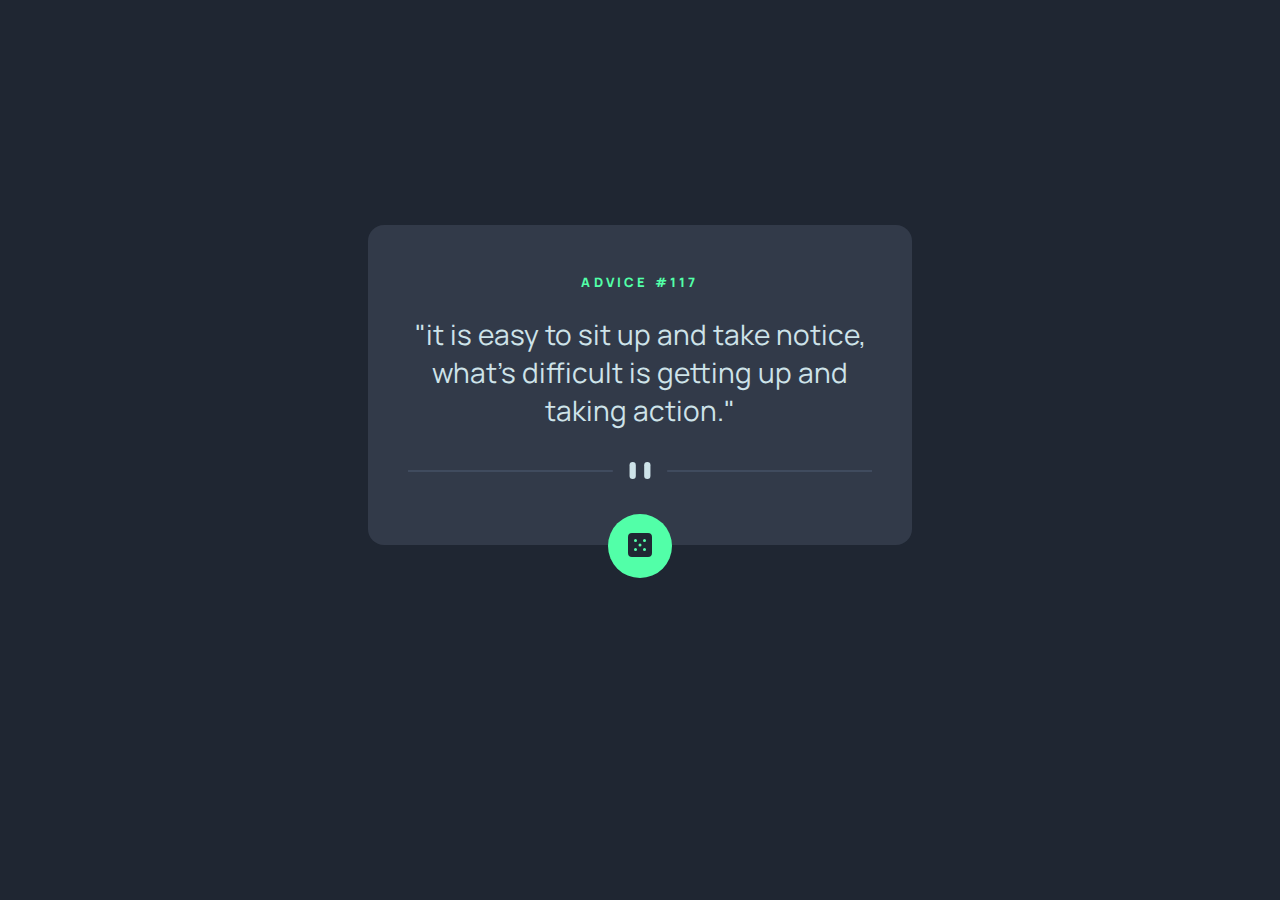
<file: advice-generator-app-main/index.html>
<!DOCTYPE html>
<html lang="en">
<head>
    <meta charset="UTF-8">
    <meta name="viewport" content="width=device-width, initial-scale=1.0">
    <link rel="stylesheet" href="style.css">
    <link rel="icon" type="image/png" sizes="32x32" href="./images/favicon-32x32.png">
  
    <title>Advice generator app</title>

 
</head>
<body>
    <main>
        <h1 id="advice-number">ADVICE #<span id="num">117</span></h1>
        <p id="advice">
            "it is easy to sit up and take notice, what's difficult
            is  getting up and taking action."
        </p>
        <img src="images/pattern-divider-mobile.svg" alt="divider" id="divider-mobile">
        <img src="images/pattern-divider-desktop.svg" alt="divider" id="divider">
        <a href="#" id="advice-generator">
            <img src="images/icon-dice.svg" alt="dice" id="dice">
        </a>
    </main>
    <script src="script.js"></script>
</body>
</html>
</file>
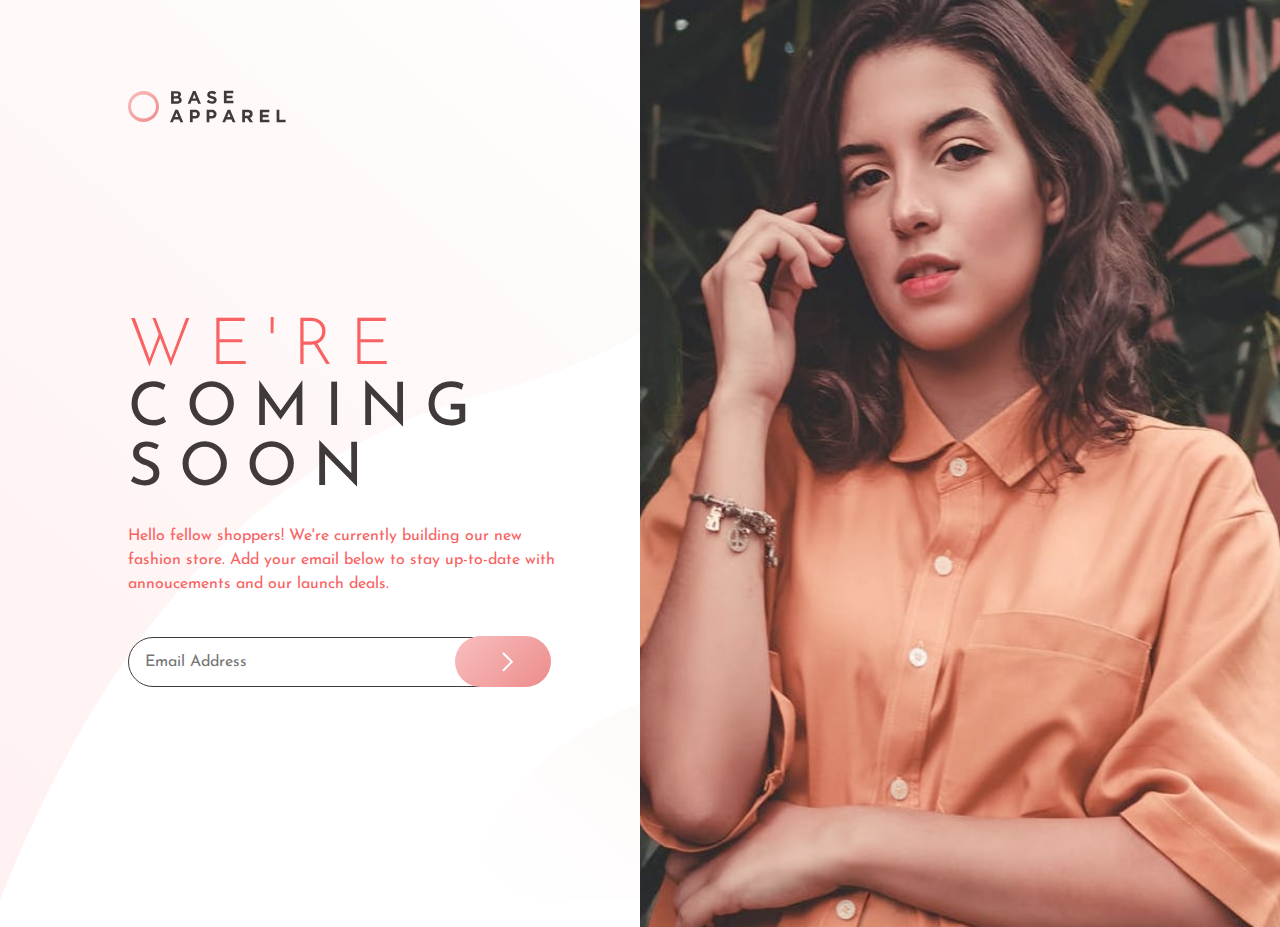
<file: base-apparel-coming-soon-master/index.html>
<!DOCTYPE html>
<html lang="en">
<head>
    <meta charset="UTF-8">
    <meta name="viewport" content="width=device-width, initial-scale=1.0"> <!-- displays site properly based on user's device -->
    <link rel="stylesheet" href="style.css">
    <link rel="icon" type="image/png" sizes="32x32" href="./images/favicon-32x32.png">
  
    <title>Frontend Mentor | Base Apparel coming soon page</title>


</head>
<body>

    <div id="text-and-form">
        <header id="brand">
            <img src="images/logo.svg" alt="brand-logo">
        </header>
        <div id="img-for-mobile">
            <img src="images/hero-mobile.jpg" alt="hero mobile">
        </div>
        <main>
            <h1 id="coming-soon">
                <span id="pink-begin">WE'RE</span> COMING SOON
            </h1>

            <p id="description">
                Hello fellow shoppers! We're currently building our new fashion store.
                Add your email below to stay up-to-date with
                annoucements and our launch deals.
            </p>
            
            <div id="email-form">
                <form action="#" method="post" id="form">
                    <input type="text" name="email" id="email" placeholder="Email Address" value="">
                    <button type="submit" id="submit-btn">
                        <img src="images/icon-error.svg" alt="error logo" id="error-logo">
                        <img src="images/icon-arrow.svg" alt="submit" id="submit-arrow">
                    </button>
                    <p id="error">Please provide a valid email</p>
                </form>
            </div>
        </main>   
    </div>

    <div id="hero">
        <img src="images/hero-desktop.jpg" alt="hero">
    </div>

    <script src="script.js"></script>
    
</body>
</html>
</file>
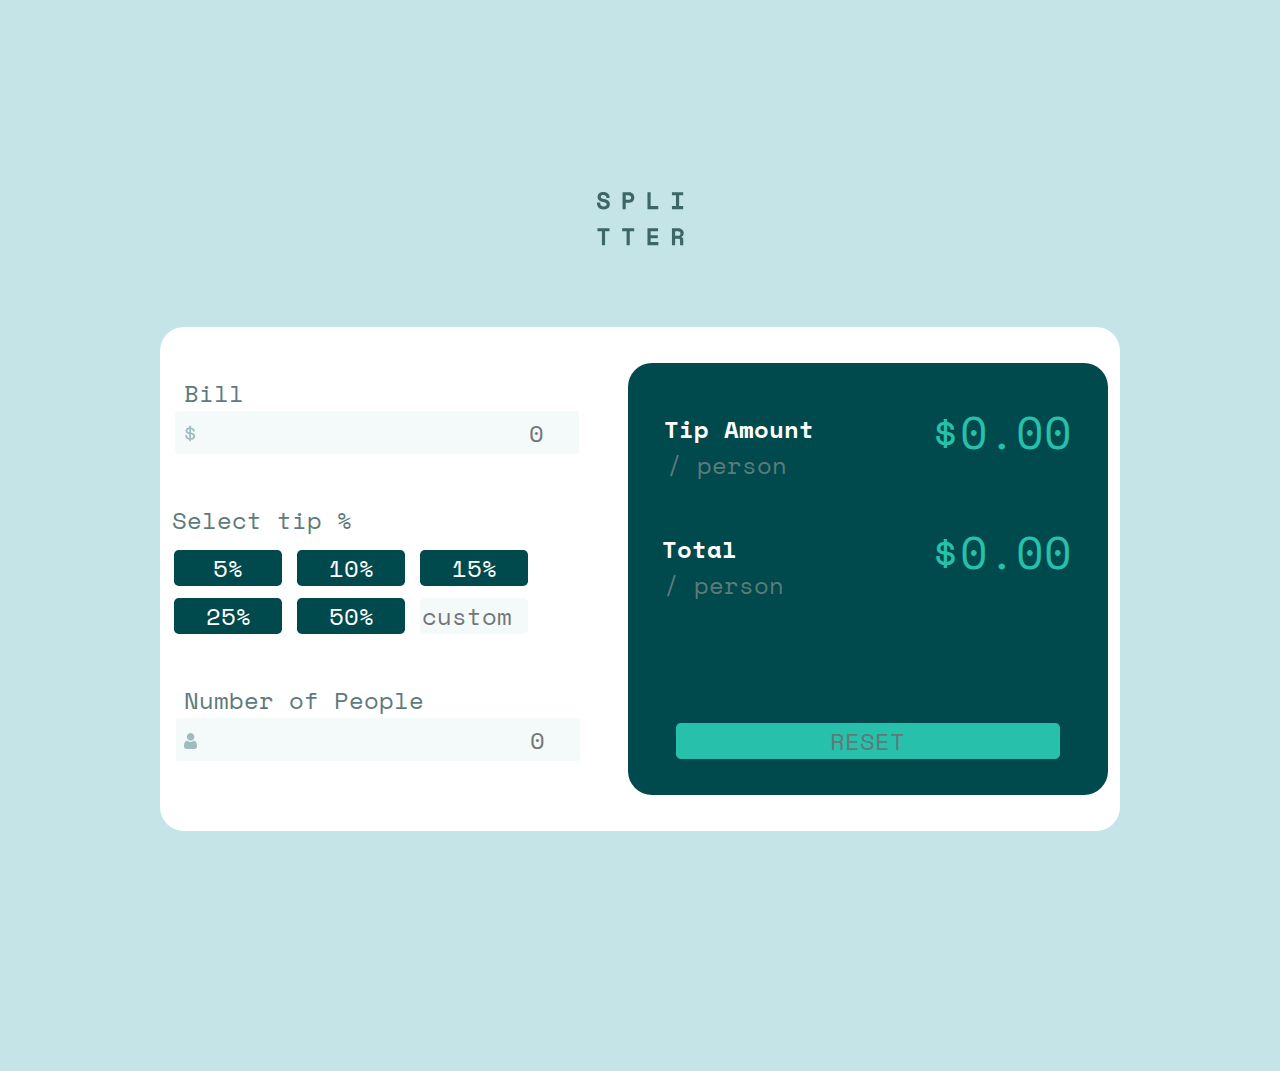
<file: tip-calculator-app-main/index.html>
<!DOCTYPE html>
<html lang="en">
<head>
    <meta charset="UTF-8">
    <meta name="viewport" content="width=device-width, initial-scale=1.0"> <!-- displays site properly based on user's device -->
    <link rel="stylesheet" href="style.css">
    <link rel="icon" type="image/png" sizes="32x32" href="./images/favicon-32x32.png">
  
    <title>Frontend Mentor | Tip calculator app</title>

</head>
<body>
    <img src="images/logo.svg" alt="logo" id="title">
    <main id="app">
        <div id="input-side">
            <div id="bill">
                <p>Bill</p>
                <img src="images/icon-dollar.svg" alt="dollar" id="dollar">
                <input type="number" name="bill" id="bill-input" value='' placeholder="0">
            </div>
            <div id="tip-selector">
                <p>Select tip %</p>
                <div>
                    <input type="button" class="percent-selector" value="5%" id="five-percent">
                    <input type="button" class="percent-selector" value="10%" id="ten-percent">
                    <input type="button" class="percent-selector" value="15%" id="fifteen-percent">
                    <input type="button" class="percent-selector" value="25%" id="twenty-five-percent">
                    <input type="button" class="percent-selector" value="50%" id="fifty-percent">
                    <input type="number" value="" placeholder="custom" id="custom">
                </div>
            </div>
            <div id="num-of-people">
                <p>Number of People</p>
                <img src="images/icon-person.svg" alt="person" id="person-icon">
                <input type="number" name='people-counter' value="" placeholder="0" id="people-counter">
            </div>
        </div>




        <div id="result">
            <div id="tip-amount">
                <div>
                    <h2>Tip Amount</h2>
                    <p id="person-paragraph">/ person </p>
                </div>
                <p id="amount-per-person">$0.00</p>
            </div>
            <div id="total">
                <div>
                    <h2>Total</h2>
                    <p>/ person </p>
                </div>
                <p id="Total-per-person">$0.00</p>
            </div>
            <input type="button" value="RESET" id="reset">
        </div>
    </main>
    <script src="script.js"></script>
</body>
</html>
</file>
<file: advice-generator-app-main/style.css>
@import url('https://fonts.googleapis.com/css2?family=Manrope:wght@800&display=swap');
* {
    margin: 0;
    padding: 0;
    font-family: 'Manrope', sans-serif;
}
body {
    background-color: hsl(218, 23%, 16%);
}
main {
    display: flex;
    flex-direction: column;
    background-color: hsl(217, 19%, 24%);
    width: 29rem;
    height: 20rem;
    text-align: center;
    margin-left: auto;
    margin-right: auto;
    padding-left: 2.5rem;
    padding-right: 2.5rem;
    margin-top: 25vh;
    border-radius: 1rem;

}

#advice-number {
    color: hsl(150, 100%, 66%);
    font-size: small;
    font-weight: 800;
    letter-spacing: .2rem;
    margin-top:3rem;
}

#advice {
    height: 7.2rem;
    margin-top: 1.5rem;
    font-size: 28px;
    color: hsl(193, 38%, 86%);
}

#divider {
    position: relative;
    top: 2rem;
}
#divider-mobile {
    display: none;
    position: relative;
    top: 2rem;
}

#advice-generator {
    width: 4rem;
    background-color: hsl(150, 100%, 66%);
    position: relative;
    top: 4.2rem;
    border-radius: 5rem;
    margin-left: auto;
    margin-right: auto;
}
#dice {
    margin-top: 1.2rem;
    margin-bottom: 1rem;
}

/*----------------------------------hover---------------*/

#advice-generator:hover {
    filter: drop-shadow(0 0 1rem hsl(150, 100%, 66%));
}

/*----------------------------------medi query--------------*/
@media screen and (max-width: 545px){
    
    main {
        width: 60%;
        height: auto;
        padding-bottom: 2.3rem;
        margin-top: 3rem;
        margin-bottom: 20vh;
    }
    #advice {
        height: auto;
    }
    #divider {
        display: none;
    }

    #divider-mobile {
        display: block;
    }
}
</file>
<file: base-apparel-coming-soon-master/style.css>
@import url('https://fonts.googleapis.com/css2?family=Inter:wght@400;700&family=Josefin+Sans:wght@300;400;600&display=swap');
* {
    margin: 0;
    padding: 0;
    font-size: 16px;
    font-family: 'Josefin Sans', sans-serif;
}

body {
    display: flex;
}
/*-----------------------------------------------------------partie texte --------------------------------------------------------*/
#img-for-mobile {
    display: none;
}
#text-and-form {
    width: 80rem;
    height: 90vh;
    padding-left: 10vw;
    padding-top: 10vh;
    background-image: url('images/bg-pattern-desktop.svg');
    background-size: cover;
}

#brand {
    height: 25vh;
}

main {
    width: 28rem;
}

#coming-soon {
    font-size: 60px;
    font-weight: 400;
    color: hsl(0, 6%, 24%);
    letter-spacing: 1rem;
    margin-bottom: 1.5rem;
}

#pink-begin {
    font-size: 65px;
    font-weight: 300;
    color: hsl(0, 93%, 68%);
}

#description {
    color: hsl(0, 93%, 68%);
    line-height: 1.5rem;
    margin-bottom: 2.5rem;
}

#email-form {
    margin-top: 0;
    padding-top: 0;
}
#email {
    height: 3rem;
    width: 23rem;
    border: 1px solid hsl(0, 6%, 24%);
    border-radius: 5rem;
    padding-left: 1rem;
    vertical-align: bottom;
}

#submit-btn {
    width: 6rem;
    height: 51px;
    margin-left: -4rem;
    vertical-align: bottom;
    border-radius: 5rem;
    border: none;
    background: linear-gradient(135deg, hsl(0, 80%, 86%), hsl(0, 74%, 74%));
}

#submit-arrow {
   position: relative;
   right: 10%;
}

#error {
    color: hsl(0, 93%, 68%);
    margin-left: 1rem;
    margin-top: 1rem;
    opacity: 0;
}

#error-logo {
   position: relative;
   right: 60%;
   opacity: 0;
   
}

/*---------------------------------------------------------------partie hero -------------------------------------------------*/

#hero {
    width: 40rem;
    height: 100vh;
}
#hero img {
    width: 40rem;
    height: 57.95rem;
    float: right;
}
/* --------------------------------------------------------------media query ------------------------------------------------------*/

@media screen and (max-width: 1220px) {
    * {
    
    }
    html{
        width: 100%;
    }
    body {
        width: 100%;
        
    }
    main {
        width: 100%;
        margin-left: auto;
        margin-right: auto;
        text-align: center;
        justify-content: center;
    }
    main * {
    }
    #text-and-form {
        text-align: center;
        justify-content: center;
        width: 105%;
        padding-left: 0%;
        padding-top: 0%;
        margin-right: 0%;

    }
    #brand {
        height: 3rem;
        padding-top: 2rem;
        padding-left: 2rem;
        margin-bottom: 2rem;
        text-align: start;
        width: auto;

    }
    #hero {
        display: none;
    }
    #img-for-mobile {
        display: block;
        margin-bottom: 4rem;
        width: 100%;

    }
    #img-for-mobile img {
        width: 100%;
    }
    #email-form {
        height: 15vh;
        width: 100%;
    }
    #email {
        width: 80%;
    }
}

/*---------------------------------------------------------------hover-------------------------------------------------------------*/
#submit-btn:hover {
   background: hsl(0, 50%, 86%); 
}
</file>
<file: tip-calculator-app-main/style.css>
@import url('https://fonts.googleapis.com/css2?family=Space+Mono:wght@700&display=swap');
* {
    margin: 0;
    padding: 0;
    font-family: 'Space Mono', monospace;
    font-size: 24px;
    color: hsl(186, 14%, 43%);
}

body {
    background-color: hsl(185, 41%, 84%);
    text-align: center;
}

#title {
    margin-top: 8rem;
}
#app {
    display: flex;
    background-color: hsl(0, 0%, 100%);
    justify-content: center;
    width: 40rem;
    height: 21rem;
    margin: 3rem auto 10rem auto;
    border-radius: 1rem;
}



#bill {
    margin: 2rem 0 0 -15rem;
}
#bill p {
    margin-left: -12.5rem;
}
#dollar {
    position: relative;
    left: 1.5rem;
    top: rem;
}
#bill-input {
    height: 1.8rem;
    width: 16rem;
    background-color: hsl(189, 41%, 97%);
    border: none;
    border-radius: .1rem;
    text-align: end;
}
#bill-input[type=number] {
    padding-right: .8rem;
}


#tip-selector {
    width: 15rem;
    margin: 2rem 0 0 -14rem;
    display: flex;
    flex-wrap: wrap;
}
#tip-selector div {
    margin-left: -.1rem;
}
.percent-selector {
    width: 4.5rem;
    margin-top: .5rem;
    background-color: hsl(183, 100%, 15%);
    color: white;
    border-radius:.2rem;
    border: none;
}

#custom {
    width: 4.5rem;
    margin-top: .5rem;
    background-color: hsl(189, 41%, 97%);
    color: hsl(186, 14%, 43%);
    border-radius:.2rem;
    border: none;
    text-align: center;
}



#num-of-people {
    margin: 2rem 0 0 -20rem;
}
#people-counter {
    width: 16rem;
    height: 1.8rem;
    margin-left: 5rem;
    border: none;
    border-radius: .1rem;
    text-align: end;
    background-color: hsl(189, 41%, 97%);
}
#people-counter[type=number]{
    padding-right: .8rem;
}
#person-icon {
    position: relative;
    left: 6.5rem;
}


/*----------------------------------result part --------------*/

#result {
    background-color: hsl(183, 100%, 15%);
    width: 20rem;
    height: 18rem;
    margin: 1.5rem -14rem 0 2rem;
    border-radius: 1rem;
}
#tip-amount {
    display: flex;
    justify-content: space-between;
    margin: 2rem 0 0 1.5rem;
}
#tip-amount h2 {
    color: white;
}
#person-paragraph {
    margin-left: -1rem;
} 
#amount-per-person {
    color: hsl(172, 67%, 45%);
    font-size: 45px;
    position: relative;
    bottom: .5rem;
    justify-content:;
    margin-right: .5rem;
    padding-right: 1rem;
}

#total {
    display: flex;
    justify-content: space-between;
    margin: 2rem 0 0 1.5rem;
}
#total h2 {
    color: white;
    margin-left: -2rem;
}
#Total-per-person {
    color: hsl(172, 67%, 45%);
    font-size: 45px;
    position: relative;
    bottom: .5rem;
    justify-content:;
    margin-right: .5rem;
    padding-right: 1rem;
}

#reset {
    background-color: hsl(172, 67%, 45%);
    position: relative;
    top: 5rem;
    border: none;
    border-radius: .2rem;
    width: 80%;
}
#reset:disabled {
    opacity: .2;
}

/*------------------------------------hover---------------------*/
@media (max-width: 990px) {
    * {
        margin-left: 0;
        padding: 0 0 0 0;
    }
    #title {
        margin: 2rem auto 0 auto;
    }
    #app {
        display: flex;
        flex-direction: column;
        width: 20rem;
        height: 40rem;
        margin: 1rem auto 0 auto;
    }

    #input-side {
        margin: 0 auto 0 auto;
        width:20rem;
    }
    #bill {
        margin: 1rem 0 0 -1rem;
    }
    #tip-selector {
        margin-left: 2rem;
    }
    .percent-selector {
        width: 7rem;
    }
    #num-of-people {
        margin-left: -5rem;
    }
    #result {
        margin: 1rem auto 0 auto;
        width: 90%;
        height: 15rem;
    }
    #amount-per-person {
        margin-left: -1rem;
    }
    #Total-per-person {
        margin-left: -1rem;
    }
    #reset {
        top: 1rem;
        height: 3rem;
    }
}
</file>
